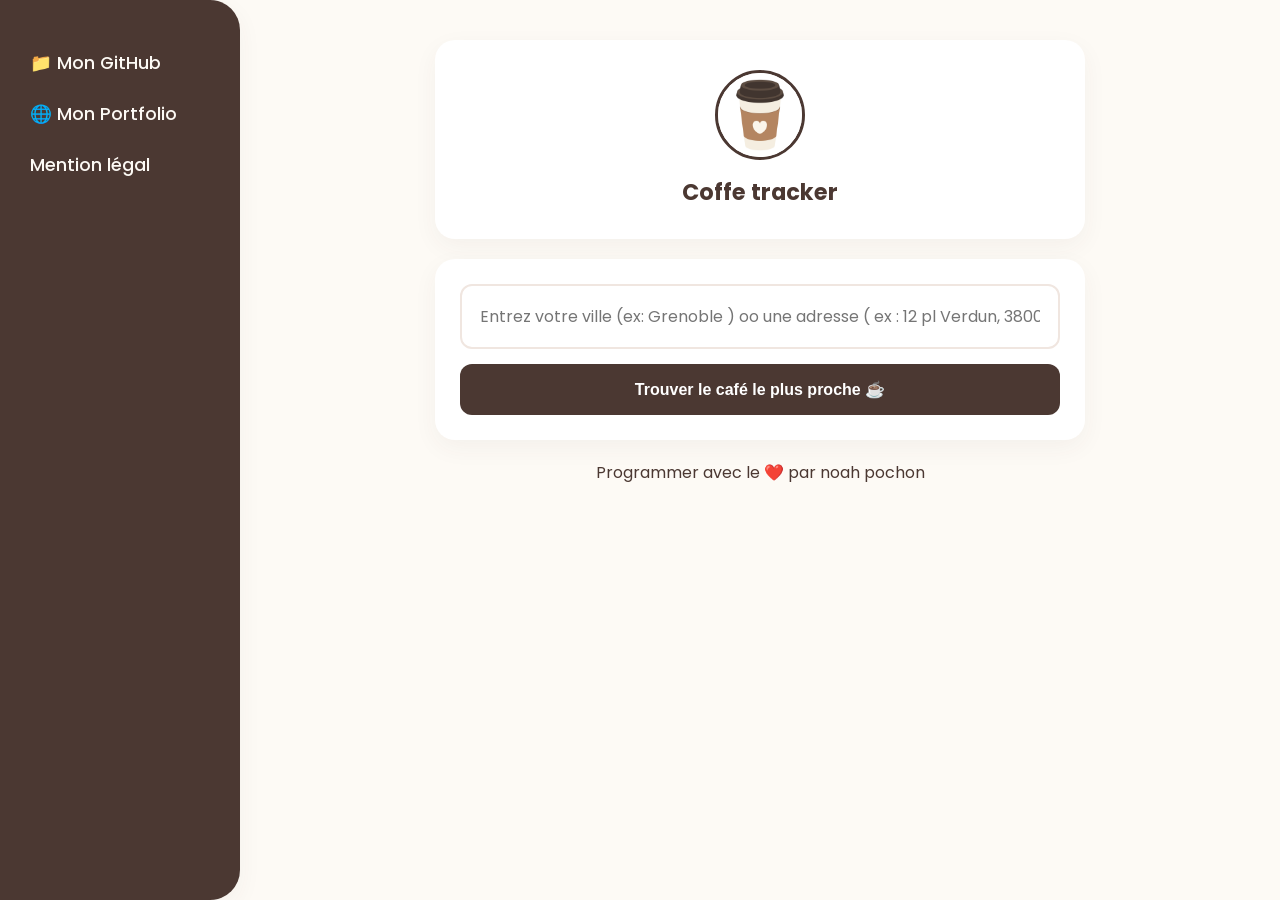
<file: index.html>
<html lang="en">
<head>
    <meta charset="UTF-8">
    <meta name="viewport" content="width=device-width, initial-scale=1.0">
    <title>Coffe finder</title>
     <link rel="stylesheet" href="style.css">
</head>
<body>
<section>
    <img src="rcs/logo.jpg" alt="">
    <p>Coffe tracker</p>
</section>


<section>
     
    <form method="POST" action="Script/script.php">
        <div class="search-group">
            <input type="text" name="city" id="cityInput" placeholder="Entrez votre ville (ex: Grenoble ) oo une adresse ( ex : 12 pl Verdun, 38000 Grenoble" required>
            <button type="submit" name="submit">Trouver le café le plus proche ☕</button>
        </div>
    </form>
</section>
 

<section class="footer-panel">
    <div class="link-item">
        <a href="https://github.com/votre-pseudo">📁 Mon GitHub</a>
    </div>
    <div class="link-item">
        <a href="https://noahpochon.github.io/">🌐 Mon Portfolio</a>
    </div>
    <div class="link-item">
        <a href="mention.html">Mention légal</a>
    </div>
</section>
<footer>Programmer avec le ❤️ par  noah pochon  </footer>

</body>
</html>

<script>

</script>
</file>
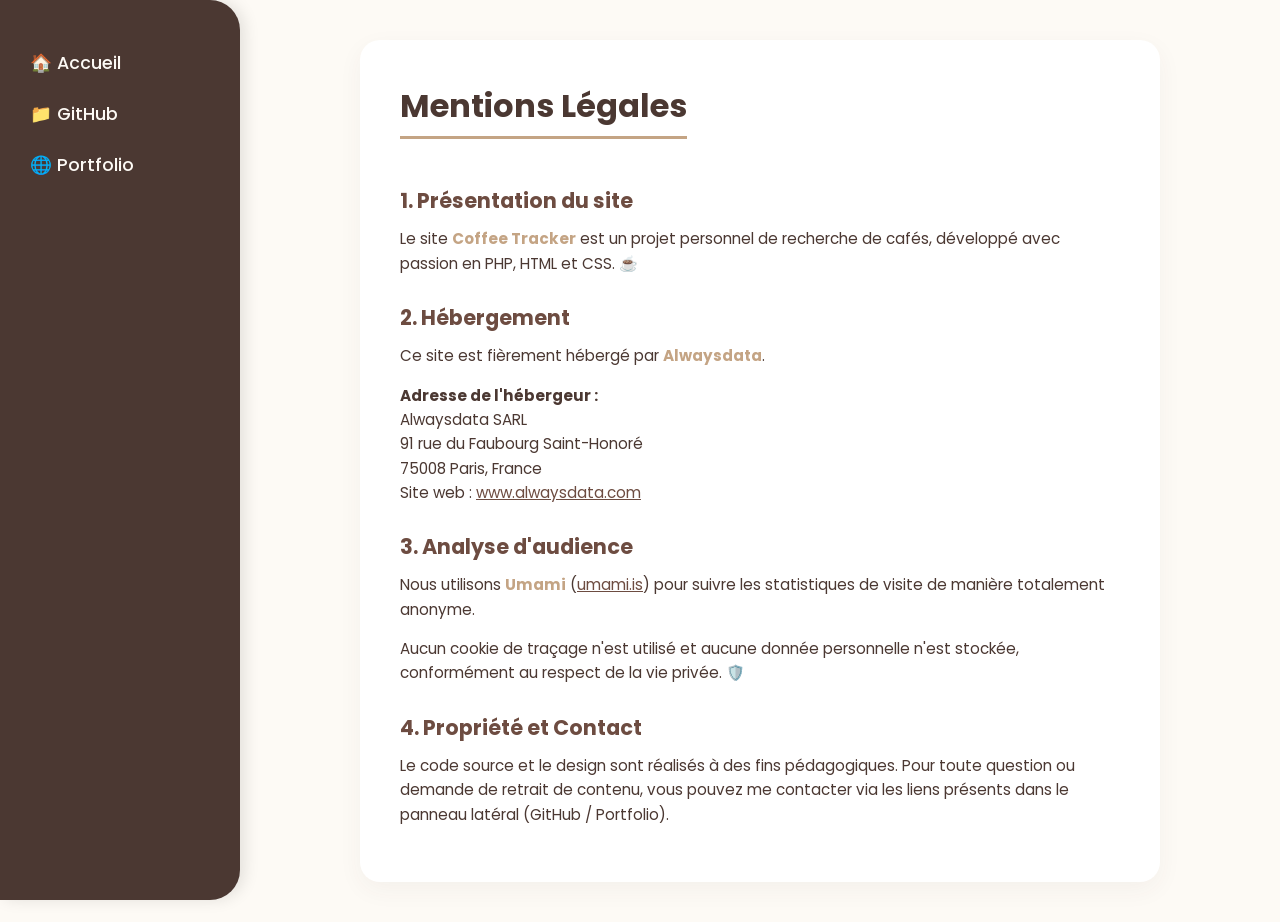
<file: mention.html>
<!DOCTYPE html>
<html lang="fr">
<head>
    <meta charset="UTF-8">
    <meta name="viewport" content="width=device-width, initial-scale=1.0">
    <title>Mentions Légales - Coffee Tracker</title>
    <style>
        @import url('https://fonts.googleapis.com/css2?family=Poppins:wght@400;700&display=swap');

        * {
            margin: 0;
            padding: 0;
            box-sizing: border-box;
        }

        @keyframes fadeIn {
            from { opacity: 0; transform: translateY(20px); }
            to { opacity: 1; transform: translateY(0); }
        }

        body {
            font-family: 'Poppins', sans-serif;
            background-color: #fdfaf5;
            color: #4b3832;
            display: flex;
            flex-direction: column;
            align-items: center;
            gap: 20px;
            padding: 40px 20px;
            margin-left: 240px; 
            min-height: 100vh;
        }

        /* --- PANNEAU LATÉRAL --- */
        .footer-panel {
            position: fixed;
            top: 0;
            left: 0;
            width: 240px;
            height: 100vh;
            background-color: #4b3832;
            padding: 50px 30px;
            border-radius: 0 30px 30px 0;
            z-index: 1000;
            display: flex;
            flex-direction: column;
            gap: 25px;
            box-shadow: 5px 0 15px rgba(0,0,0,0.1);
        }

        .link-item a {
            color: #fdfaf5 !important;
            text-decoration: none;
            font-size: 1.1rem;
            font-weight: 500;
            transition: all 0.3s cubic-bezier(0.175, 0.885, 0.32, 1.275);
            display: inline-block;
        }

        .link-item a:hover {
            color: #c4a484 !important;
            transform: translateX(10px) scale(1.1);
        }

        /* --- CONTENU --- */
        section {
            background: white;
            padding: 40px;
            border-radius: 20px;
            box-shadow: 0 8px 25px rgba(75, 56, 50, 0.05);
            max-width: 800px;
            width: 100%;
            animation: fadeIn 0.6s ease-out;
            line-height: 1.6;
            transition: transform 0.3s ease;
        }

        section:hover {
            transform: scale(1.01);
        }

        h1 {
            margin-bottom: 20px;
            color: #4b3832;
            border-bottom: 3px solid #c4a484;
            display: inline-block;
            padding-bottom: 5px;
            font-size: 2rem;
        }

        h2 {
            margin-top: 25px;
            margin-bottom: 10px;
            font-size: 1.3rem;
            color: #6d4c41;
        }

        p {
            margin-bottom: 15px;
            font-size: 0.95rem;
        }

        .highlight {
            color: #c4a484;
            font-weight: bold;
        }

        a.external-link {
            color: #6d4c41;
            text-decoration: underline;
            transition: color 0.2s;
        }

        a.external-link:hover {
            color: #c4a484;
        }

        /* Responsive */
        @media (max-width: 900px) {
            body { margin-left: 0; }
            .footer-panel { display: none; }
        }
    </style>
</head>
<body>

    <div class="footer-panel">
        <div class="link-item"><a href="index.html">🏠 Accueil</a></div>
        <div class="link-item"><a href="#">📁 GitHub</a></div>
        <div class="link-item"><a href="#">🌐 Portfolio</a></div>
    </div>

    <section>
        <h1>Mentions Légales</h1>

        <h2>1. Présentation du site</h2>
        <p>Le site <span class="highlight">Coffee Tracker</span> est un projet personnel de recherche de cafés, développé avec passion en PHP, HTML et CSS. ☕</p>

        <h2>2. Hébergement</h2>
        <p>Ce site est fièrement hébergé par <span class="highlight">Alwaysdata</span>.</p>
        <p><strong>Adresse de l'hébergeur :</strong><br>
        Alwaysdata SARL<br>
        91 rue du Faubourg Saint-Honoré<br>
        75008 Paris, France<br>
        Site web : <a href="https://www.alwaysdata.com" class="external-link" target="_blank">www.alwaysdata.com</a></p>

        <h2>3. Analyse d'audience</h2>
        <p>Nous utilisons <span class="highlight">Umami</span> (<a href="https://umami.is/" class="external-link" target="_blank">umami.is</a>) pour suivre les statistiques de visite de manière totalement anonyme.</p>
        <p>Aucun cookie de traçage n'est utilisé et aucune donnée personnelle n'est stockée, conformément au respect de la vie privée. 🛡️</p>

        <h2>4. Propriété et Contact</h2>
        <p>Le code source et le design sont réalisés à des fins pédagogiques. Pour toute question ou demande de retrait de contenu, vous pouvez me contacter via les liens présents dans le panneau latéral (GitHub / Portfolio).</p>
    </section>

</body>
</html>
</file>
<file: style.css>
@import url('https://fonts.googleapis.com/css2?family=Poppins:wght@400;700&display=swap');

* {
    margin: 0;
    padding: 0;
    box-sizing: border-box;
}

/* Animation d'apparition fluide */
@keyframes fadeIn {
    from { opacity: 0; transform: translateY(20px); }
    to { opacity: 1; transform: translateY(0); }
}

body {
    font-family: 'Poppins', sans-serif;
    background-color: #fdfaf5;
    color: #4b3832;
    display: flex;
    flex-direction: column;
    align-items: center; /* Centre les sections horizontalement */
    gap: 20px;
    padding: 40px 20px;
    /* IMPORTANT : On décale le body pour laisser la place à la sidebar fixe */
    margin-left: 240px; 
    min-height: 100vh;
}

/* --- SECTION LOGO (PERFECT CENTERING) --- */
section:first-of-type {
    display: flex;
    flex-direction: column;
    align-items: center; /* Centre le logo et le texte horizontalement */
    justify-content: center;
    text-align: center;
    background: white;
    padding: 30px;
}

img {
    width: 90px;
    height: 90px;
    object-fit: cover;
    border-radius: 50%;
    margin-bottom: 15px;
    border: 3px solid #4b3832;
    transition: transform 0.4s cubic-bezier(0.175, 0.885, 0.32, 1.275);
    cursor: pointer;
}

img:hover {
    transform: scale(1.15) rotate(8deg); /* Zoom + rotation sympa */
}

p {
    font-weight: 700;
    font-size: 1.4rem;
    color: #4b3832;
    margin: 0;
}

/* --- SECTIONS COMMUNES --- */
section {
    background: white;
    padding: 25px;
    border-radius: 20px;
    box-shadow: 0 8px 25px rgba(75, 56, 50, 0.05);
    max-width: 650px;
    width: 100%;
    transition: all 0.3s ease;
    animation: fadeIn 0.6s ease-out;
}

section:hover {
    transform: translateY(-5px) scale(1.01);
    box-shadow: 0 15px 35px rgba(75, 56, 50, 0.12);
}

/* --- FORMULAIRE --- */
.search-group {
    display: flex;
    flex-direction: column;
    gap: 15px;
}

input[type="text"] {
    width: 100%;
    padding: 18px;
    border: 2px solid #f0e6e0;
    border-radius: 12px;
    font-family: inherit;
    font-size: 1rem;
    outline: none;
    transition: all 0.3s ease;
}

input[type="text"]:focus {
    border-color: #c4a484;
    box-shadow: 0 0 15px rgba(196, 164, 132, 0.2);
}

button {
    width: 100%;
    padding: 16px;
    background-color: #4b3832;
    color: white;
    border: none;
    border-radius: 12px;
    font-weight: bold;
    font-size: 1rem;
    cursor: pointer;
    transition: all 0.3s ease;
}

button:hover {
    background-color: #6d4c41;
    transform: scale(1.02);
}

button:active {
    transform: scale(0.97);
}

/* --- PANNEAU LATÉRAL (SIDEBAR) --- */
.footer-panel {
    position: fixed;
    top: 0;
    left: 0;
    width: 240px;
    height: 100vh;
    background-color: #4b3832;
    padding: 50px 30px;
    border-radius: 0 30px 30px 0;
    z-index: 1000;
    display: flex;
    flex-direction: column;
    gap: 25px;
}

.link-item a {
    color: #fdfaf5 !important;
    text-decoration: none;
    font-size: 1.1rem;
    font-weight: 500;
    transition: all 0.3s ease;
    display: inline-block;
}

.link-item a:hover {
    color: #c4a484 !important;
    transform: translateX(10px);
}

/* --- CARTE --- */
iframe {
    border-radius: 15px;
    width: 100%;
    display: block;
}

/* --- RESPONSIVE --- */
@media (max-width: 900px) {
    body {
        margin-left: 0; /* On enlève le décalage sur mobile */
        padding-left: 20px;
    }
    .footer-panel {
        display: none; /* Cache la barre sur mobile pour la lisibilité */
    }
}
</file>
